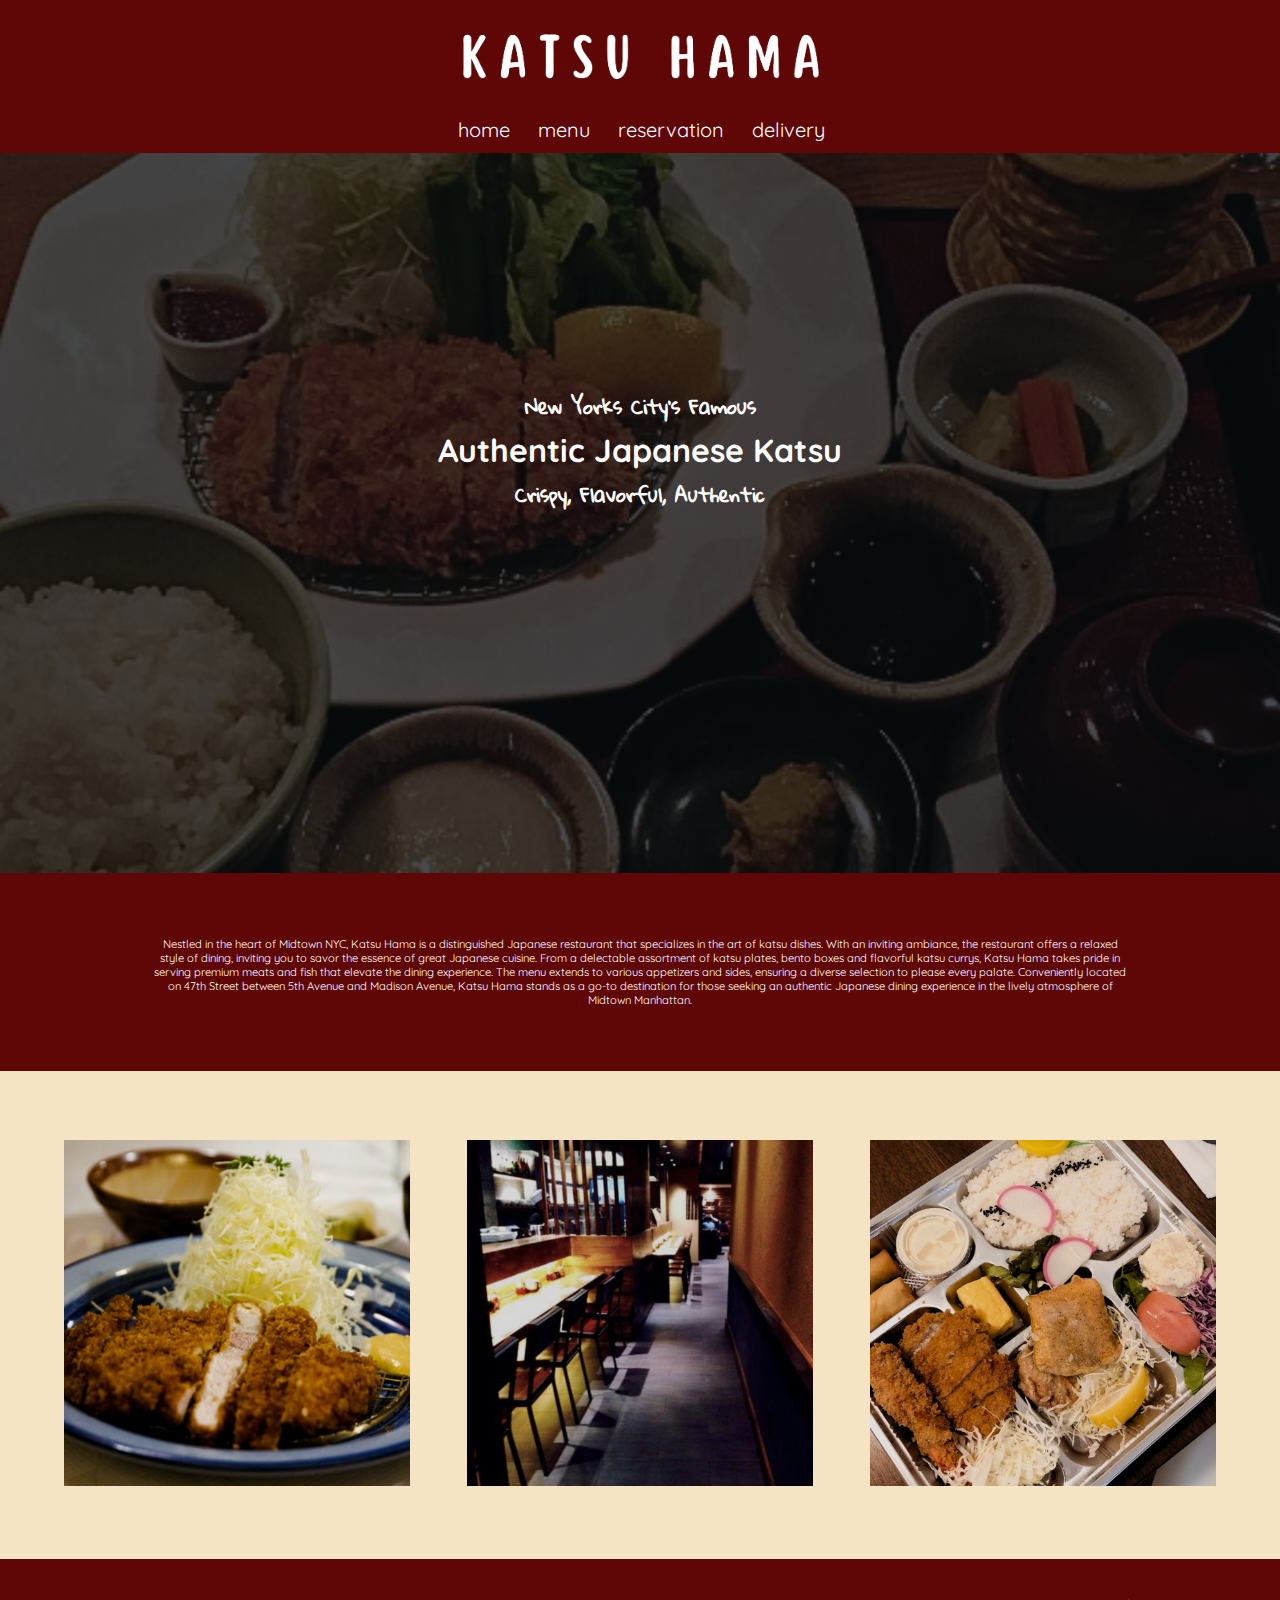
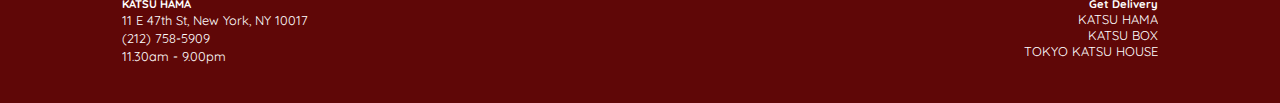
<file: index.html>
<!DOCTYPE html>
<html lang="en">
<head>
    <meta charset="UTF-8">
    <meta http-equiv="X-UA-Compatible" content="IE=edge">
    <meta name="viewport" content="width=device-width, initial-scale=1.0">
    <title>KATSU HAMA</title>
    <link rel="stylesheet" href="style.css">
    <link rel="stylesheet" href="https://stackpath.bootstrapcdn.com/font-awesome/4.7.0/css/font-awesome.min.css">
    <link rel="preconnect" href="https://fonts.googleapis.com">
    <link rel="preconnect" href="https://fonts.gstatic.com" crossorigin>
    <link href="https://fonts.googleapis.com/css2?family=Gloria+Hallelujah&family=Nanum+Gothic&family=Quicksand:wght@300..700&display=swap" rel="stylesheet">

</head>

<body>

    <header>
        <nav>
            <br>
            <a href="index.html"><img class="logo" src="img/logowhite.png" alt="blue velvet catering nyc new york"></a>
            <div class="nav-links" id="navLinks">
                <i class="fa fa-times" onclick="hideMenu()"></i>
                <ul>
                    <li><a href="index.html"><b>home</b></a></li>
                    <li><a href="menu.html"><b>menu</b></a></li>
                    <li><a href="reservation.html"><b>reservation</b></a></li>
                    <li><a href="delivery.html"><b>delivery</b></a></li>
                </ul>
            </div>
            <i class="fa fa-bars" onclick="showMenu()"></i>
        </nav>
    </header>

    <section class="bg1">
        <div class="text-box">
            <h4>New Yorks City's Famous</h4>
            <h1>Authentic Japanese Katsu</h1>
            <h4>Crispy, Flavorful, Authentic</h4>
        </div>
    </section>

    <section class="home-info red-bg">
        <p>Nestled in the heart of Midtown NYC, Katsu Hama is a distinguished Japanese restaurant that specializes in the art of katsu dishes. With an inviting ambiance, the restaurant offers a relaxed style of dining, inviting you to savor the essence of great Japanese cuisine. From a delectable assortment of katsu plates, bento boxes and flavorful katsu currys, Katsu Hama takes pride in serving premium meats and fish that elevate the dining experience. The menu extends to various appetizers and sides, ensuring a diverse selection to please every palate. Conveniently located on 47th Street between 5th Avenue and Madison Avenue, Katsu Hama stands as a go-to destination for those seeking an authentic Japanese dining experience in the lively atmosphere of Midtown Manhattan.</p>
    </section>

    <section class="home-imgs yellow-bg">
        <div class="row">
            <div class="col">
                <img src="img/food2.png">
            </div>
            <div class="col">
                <img src="img/vibe1.png">
            </div>
            <div class="col">
                <img src="img/food3.png">
            </div>
        </div>
    </section>

    <footer>
        <div  class="row">
            <div class="col left">
                <h3>KATSU HAMA</h3>
                <p>11 E 47th St, New York, NY 10017</p>
                <p>(212) 758-5909</p>
                <p>11.30am - 9.00pm</p>
            </div>
            <div class="col right">
                <h3>Get Delivery</h3>
                <a href="katsuhama-deliver.html">KATSU HAMA</a>
                <a href="katsubox-deliver.html">KATSU BOX</a>
                <a href="katsuhouse-deliver.html">TOKYO KATSU HOUSE</a>
            </div>
        </div>
    </footer>

    <script>
        var navLinks = document.getElementById("navLinks");

        function showMenu(){
            navLinks.style.right = "0";
        }
        function hideMenu(){
            navLinks.style.right = "-200px";
        }
    </script>

</body>

</html>
</file>
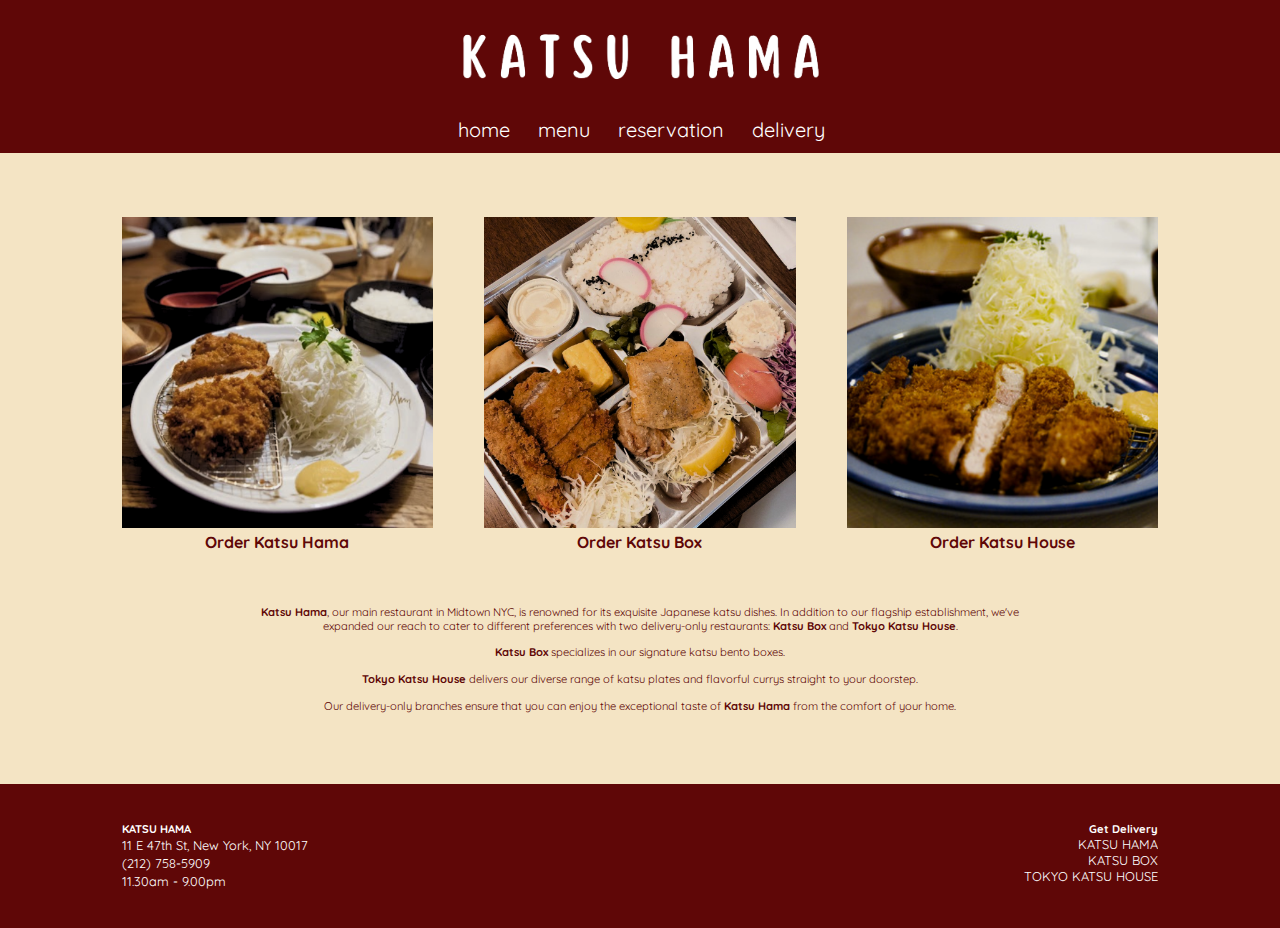
<file: delivery.html>
<!DOCTYPE html>
<html lang="en">
<head>
    <meta charset="UTF-8">
    <meta http-equiv="X-UA-Compatible" content="IE=edge">
    <meta name="viewport" content="width=device-width, initial-scale=1.0">
    <title>KATSU HAMA</title>
    <link rel="stylesheet" href="style.css">
    <link rel="stylesheet" href="https://stackpath.bootstrapcdn.com/font-awesome/4.7.0/css/font-awesome.min.css">
    <link rel="preconnect" href="https://fonts.googleapis.com">
    <link rel="preconnect" href="https://fonts.gstatic.com" crossorigin>
    <link href="https://fonts.googleapis.com/css2?family=Gloria+Hallelujah&family=Nanum+Gothic&family=Quicksand:wght@300..700&display=swap" rel="stylesheet">

</head>

<body>

    <header>
        <nav>
            <br>
            <a href="index.html"><img class="logo" src="img/logowhite.png" alt="blue velvet catering nyc new york"></a>
            <div class="nav-links" id="navLinks">
                <i class="fa fa-times" onclick="hideMenu()"></i>
                <ul>
                    <li><a href="index.html"><b>home</b></a></li>
                    <li><a href="menu.html"><b>menu</b></a></li>
                    <li><a href="reservation.html"><b>reservation</b></a></li>
                    <li><a href="delivery.html"><b>delivery</b></a></li>
                </ul>
            </div>
            <i class="fa fa-bars" onclick="showMenu()"></i>
        </nav>
    </header>

    <section class="deliver-links yellow-bg">
        <div class="row">
            <div class="col">
                <img src="img/food5.png">
                <a href="katsuhama-deliver.html" class="red-link">Order Katsu Hama</a>
            </div>
            <div class="col">
                <img src="img/food3.png">
                <a href="katsubox-deliver.html" class="red-link">Order Katsu Box</a>
            </div>
            <div class="col">
                <img src="img/food2.png">
                <a href="katsuhouse-deliver.html" class="red-link">Order Katsu House</a>
            </div>
        </div>
        <div class="deliver-info yellow-bg">
            <p><b>Katsu Hama</b>, our main restaurant in Midtown NYC, is renowned for its exquisite Japanese katsu dishes. In addition to our flagship establishment, we've expanded our reach to cater to different preferences with two delivery-only restaurants: <b>Katsu Box</b> and <b>Tokyo Katsu House</b>.</p>
            <p><b>Katsu Box</b> specializes in our signature katsu bento boxes. </p>
            <p><b>Tokyo Katsu House</b> delivers our diverse range of katsu plates and flavorful currys straight to your doorstep.</p>
            <p>Our delivery-only branches ensure that you can enjoy the exceptional taste of <b>Katsu Hama</b> from the comfort of your home.</p>
        </div>
    </section>

    <footer>
        <div  class="row">
            <div class="col left">
                <h3>KATSU HAMA</h3>
                <p>11 E 47th St, New York, NY 10017</p>
                <p>(212) 758-5909</p>
                <p>11.30am - 9.00pm</p>
            </div>
            <div class="col right">
                <h3>Get Delivery</h3>
                <a href="katsuhama-deliver.html">KATSU HAMA</a>
                <a href="katsubox-deliver.html">KATSU BOX</a>
                <a href="katsuhouse-deliver.html">TOKYO KATSU HOUSE</a>
            </div>
        </div>
    </footer>

    <script>
        var navLinks = document.getElementById("navLinks");

        function showMenu(){
            navLinks.style.right = "0";
        }
        function hideMenu(){
            navLinks.style.right = "-200px";
        }
    </script>

</body>

</html>
</file>
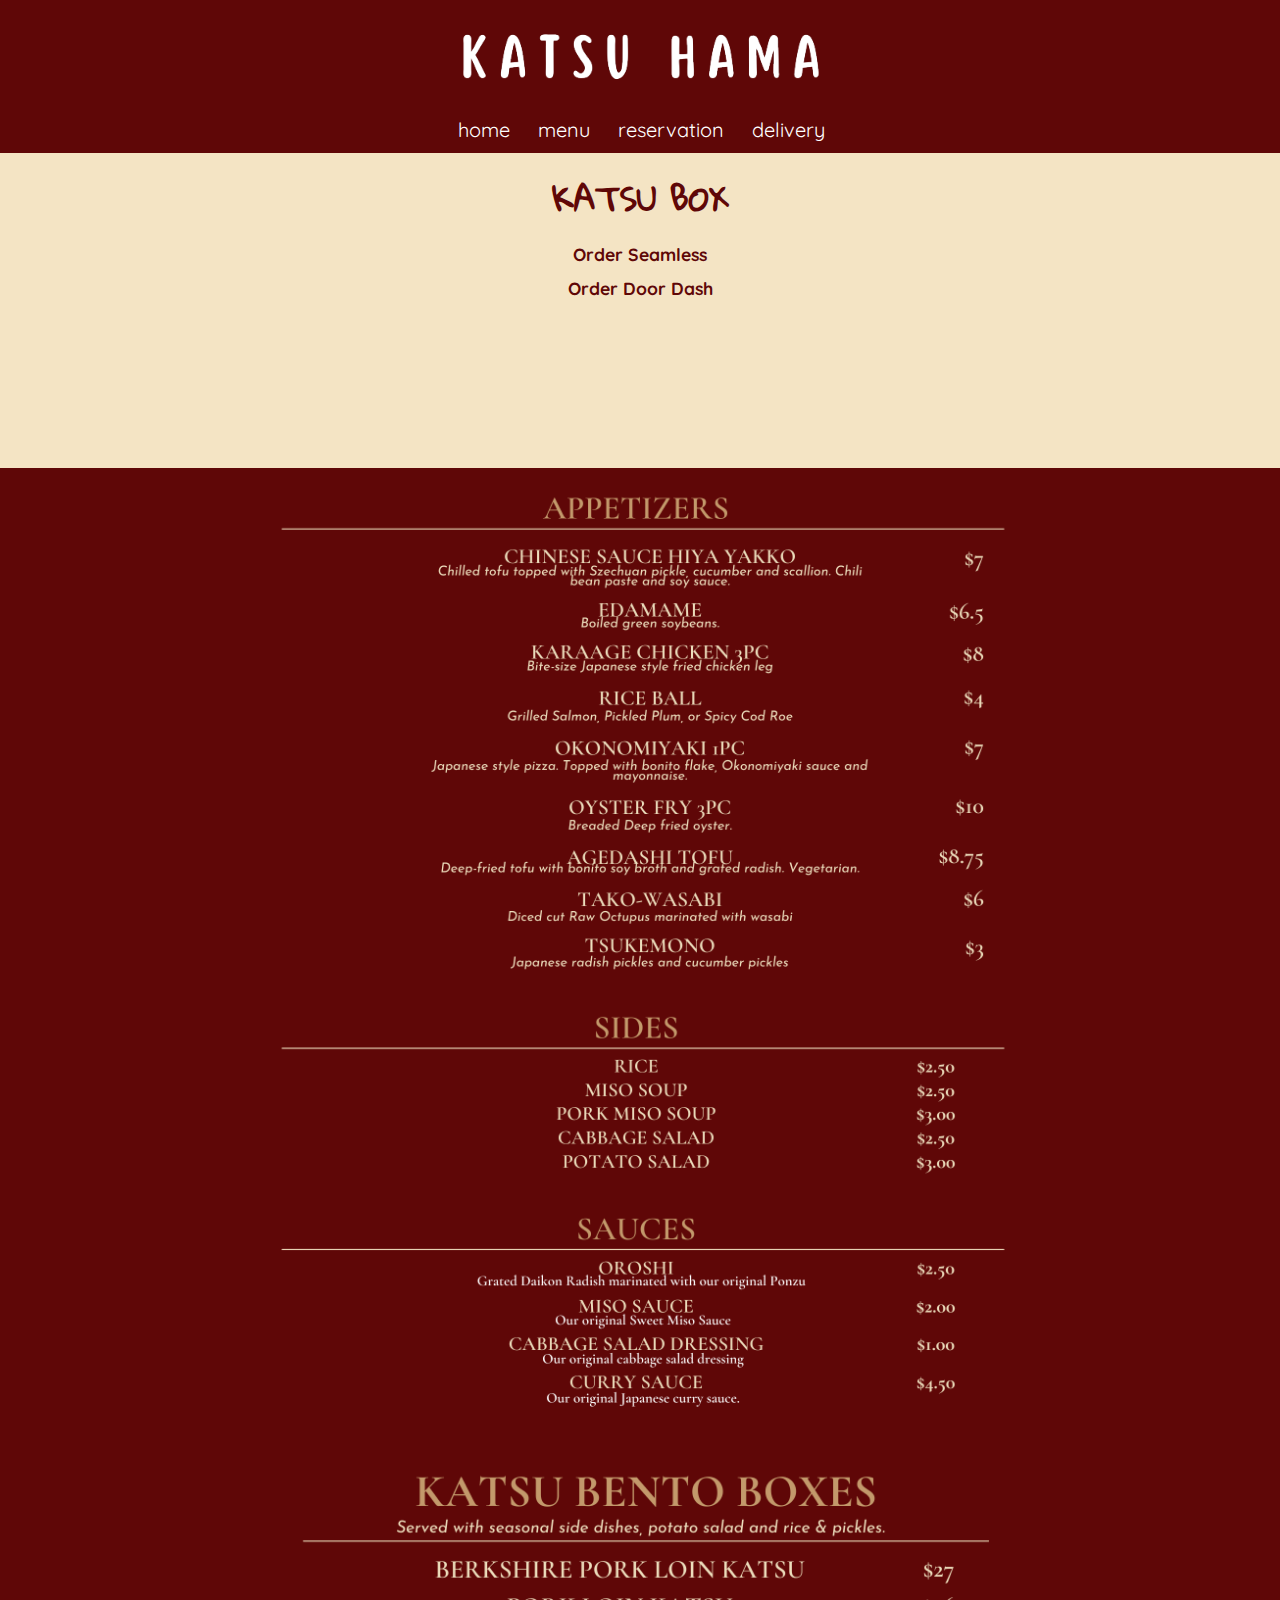
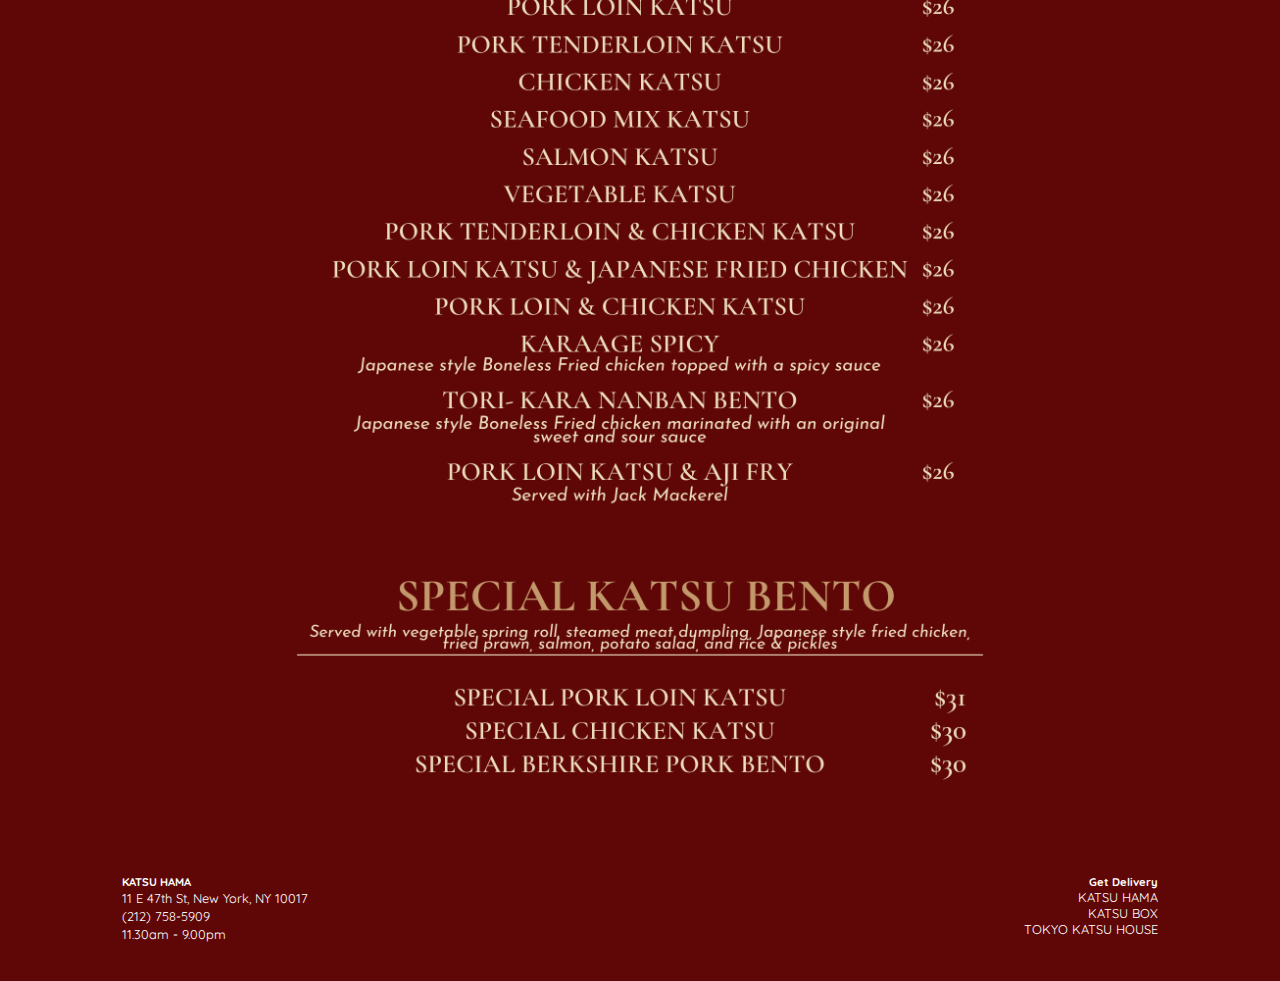
<file: katsubox-deliver.html>
<!DOCTYPE html>
<html lang="en">
<head>
    <meta charset="UTF-8">
    <meta http-equiv="X-UA-Compatible" content="IE=edge">
    <meta name="viewport" content="width=device-width, initial-scale=1.0">
    <title>KATSU HAMA</title>
    <link rel="stylesheet" href="style.css">
    <link rel="stylesheet" href="https://stackpath.bootstrapcdn.com/font-awesome/4.7.0/css/font-awesome.min.css">
    <link rel="preconnect" href="https://fonts.googleapis.com">
    <link rel="preconnect" href="https://fonts.gstatic.com" crossorigin>
    <link href="https://fonts.googleapis.com/css2?family=Gloria+Hallelujah&family=Nanum+Gothic&family=Quicksand:wght@300..700&display=swap" rel="stylesheet">

</head>

<body>

    <header>
        <nav>
            <br>
            <a href="index.html"><img class="logo" src="img/logowhite.png" alt="blue velvet catering nyc new york"></a>
            <div class="nav-links" id="navLinks">
                <i class="fa fa-times" onclick="hideMenu()"></i>
                <ul>
                    <li><a href="index.html"><b>home</b></a></li>
                    <li><a href="menu.html"><b>menu</b></a></li>
                    <li><a href="reservation.html"><b>reservation</b></a></li>
                    <li><a href="delivery.html"><b>delivery</b></a></li>
                </ul>
            </div>
            <i class="fa fa-bars" onclick="showMenu()"></i>
        </nav>
    </header>

    <section class="order-only order yellow-bg">
        <h1 class="title">KATSU BOX</h1>
        <h2><a href="" target=”_blank” class="red-link">Order Seamless</a></h2>
        <h2><a href="" target=”_blank” class="red-link">Order Door Dash</a></h2>
    </section>

    <section class="menu red-bg">
        <img src="img/katsubox-menu1.png">
        <img src="img/katsubox-menu2.png">
    </section>

    <footer>
        <div  class="row">
            <div class="col left">
                <h3>KATSU HAMA</h3>
                <p>11 E 47th St, New York, NY 10017</p>
                <p>(212) 758-5909</p>
                <p>11.30am - 9.00pm</p>
            </div>
            <div class="col right">
                <h3>Get Delivery</h3>
                <a href="katsuhama-deliver.html">KATSU HAMA</a>
                <a href="katsubox-deliver.html">KATSU BOX</a>
                <a href="katsuhouse-deliver.html">TOKYO KATSU HOUSE</a>
            </div>
        </div>
    </footer>


    <script>
        var navLinks = document.getElementById("navLinks");

        function showMenu(){
            navLinks.style.right = "0";
        }
        function hideMenu(){
            navLinks.style.right = "-200px";
        }
    </script>

</body>

</html>
</file>
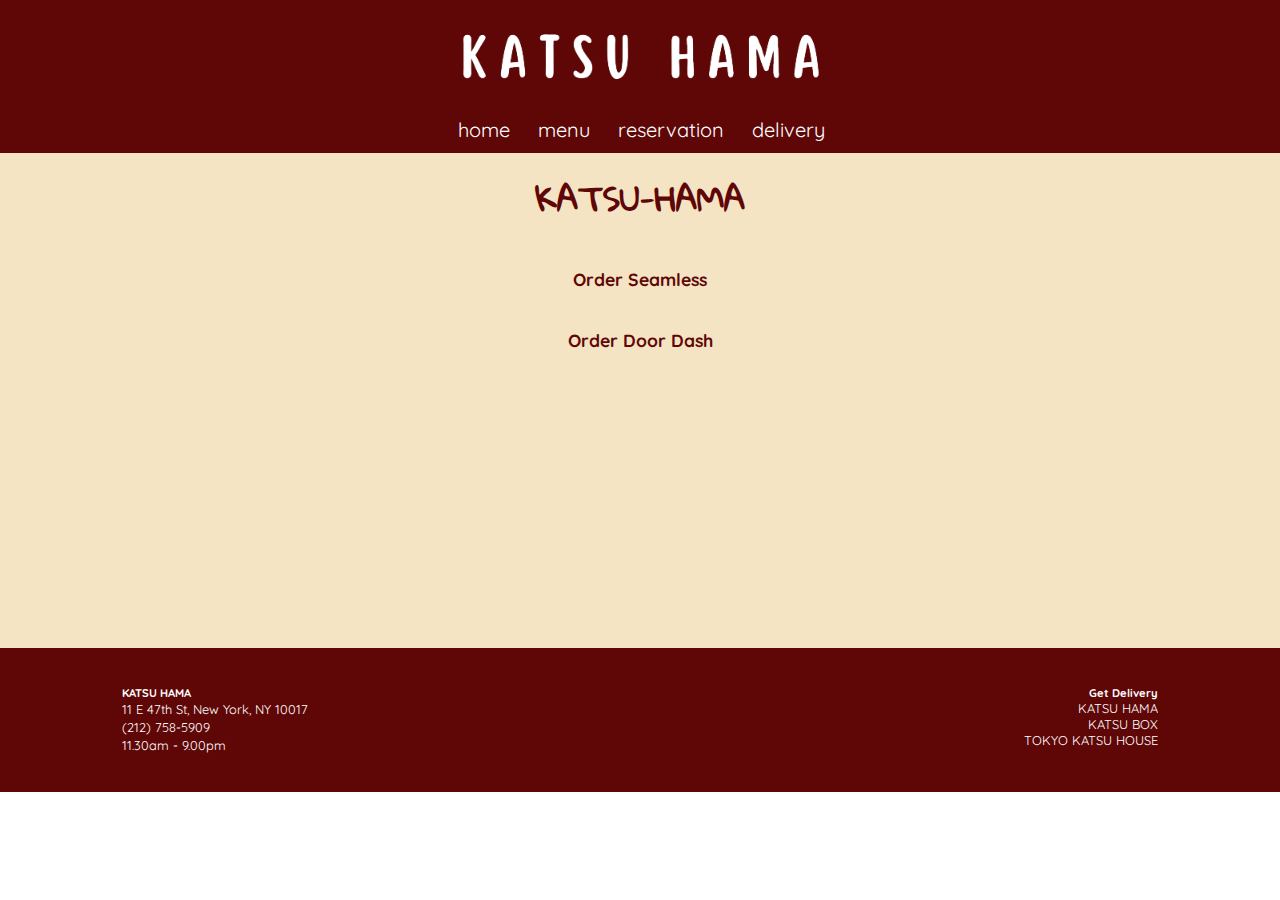
<file: katsuhama-deliver.html>
<!DOCTYPE html>
<html lang="en">
<head>
    <meta charset="UTF-8">
    <meta http-equiv="X-UA-Compatible" content="IE=edge">
    <meta name="viewport" content="width=device-width, initial-scale=1.0">
    <title>KATSU HAMA</title>
    <link rel="stylesheet" href="style.css">
    <link rel="stylesheet" href="https://stackpath.bootstrapcdn.com/font-awesome/4.7.0/css/font-awesome.min.css">
    <link rel="preconnect" href="https://fonts.googleapis.com">
    <link rel="preconnect" href="https://fonts.gstatic.com" crossorigin>
    <link href="https://fonts.googleapis.com/css2?family=Gloria+Hallelujah&family=Nanum+Gothic&family=Quicksand:wght@300..700&display=swap" rel="stylesheet">

</head>

<body>

    <header>
        <nav>
            <br>
            <a href="index.html"><img class="logo" src="img/logowhite.png" alt="blue velvet catering nyc new york"></a>
            <div class="nav-links" id="navLinks">
                <i class="fa fa-times" onclick="hideMenu()"></i>
                <ul>
                    <li><a href="index.html"><b>home</b></a></li>
                    <li><a href="menu.html"><b>menu</b></a></li>
                    <li><a href="reservation.html"><b>reservation</b></a></li>
                    <li><a href="delivery.html"><b>delivery</b></a></li>
                </ul>
            </div>
            <i class="fa fa-bars" onclick="showMenu()"></i>
        </nav>
    </header>

    <section class="order yellow-bg">
        <h1 class="title">KATSU-HAMA</h1>
        <h2><a href="https://www.seamless.com/menu/katsu-hama-e-47th-st-11-e-47th-st-new-york/2647653" target=”_blank” class="red-link">Order Seamless</a></h2>
        <h2><a href="https://www.doordash.com/store/katsu-hama-new-york-221930/?ignore_splash_experience=true&&utm_source=Google&utm_medium=SEMu&utm_campaign=CX_US_SE_SU_GO_ACQ_17XXXX_12353805292_RSTRNT_+NB_ACQ_RESTR_DSARestaurant_EVG_CPAx_XXX_Y0425_EN_EN_X_DOOR_GO_SE_DSA_MANHATTANX&utm_term=&utm_content=117271819345&kclickid=_k_Cj0KCQiAnrOtBhDIARIsAFsSe53hjlJlxJqAO9qaaAh44hosqUh_I9cThV8ie1I5EUEsUIqfPZvL04YaAry_EALw_wcB_k_&utm_adgroup_id=117271819345&utm_creative_id=667165169190&utm_keyword_id=dsa-1185291052076&gad_source=1&gclid=Cj0KCQiAnrOtBhDIARIsAFsSe53hjlJlxJqAO9qaaAh44hosqUh_I9cThV8ie1I5EUEsUIqfPZvL04YaAry_EALw_wcB&gclsrc=aw.ds" target=”_blank” class="red-link">Order Door Dash</a></h2>
    </section>

    <footer>
        <div  class="row">
            <div class="col left">
                <h3>KATSU HAMA</h3>
                <p>11 E 47th St, New York, NY 10017</p>
                <p>(212) 758-5909</p>
                <p>11.30am - 9.00pm</p>
            </div>
            <div class="col right">
                <h3>Get Delivery</h3>
                <a href="katsuhama-deliver.html">KATSU HAMA</a>
                <a href="katsubox-deliver.html">KATSU BOX</a>
                <a href="katsuhouse-deliver.html">TOKYO KATSU HOUSE</a>
            </div>
        </div>
    </footer>


    <script>
        var navLinks = document.getElementById("navLinks");

        function showMenu(){
            navLinks.style.right = "0";
        }
        function hideMenu(){
            navLinks.style.right = "-200px";
        }
    </script>

</body>

</html>
</file>
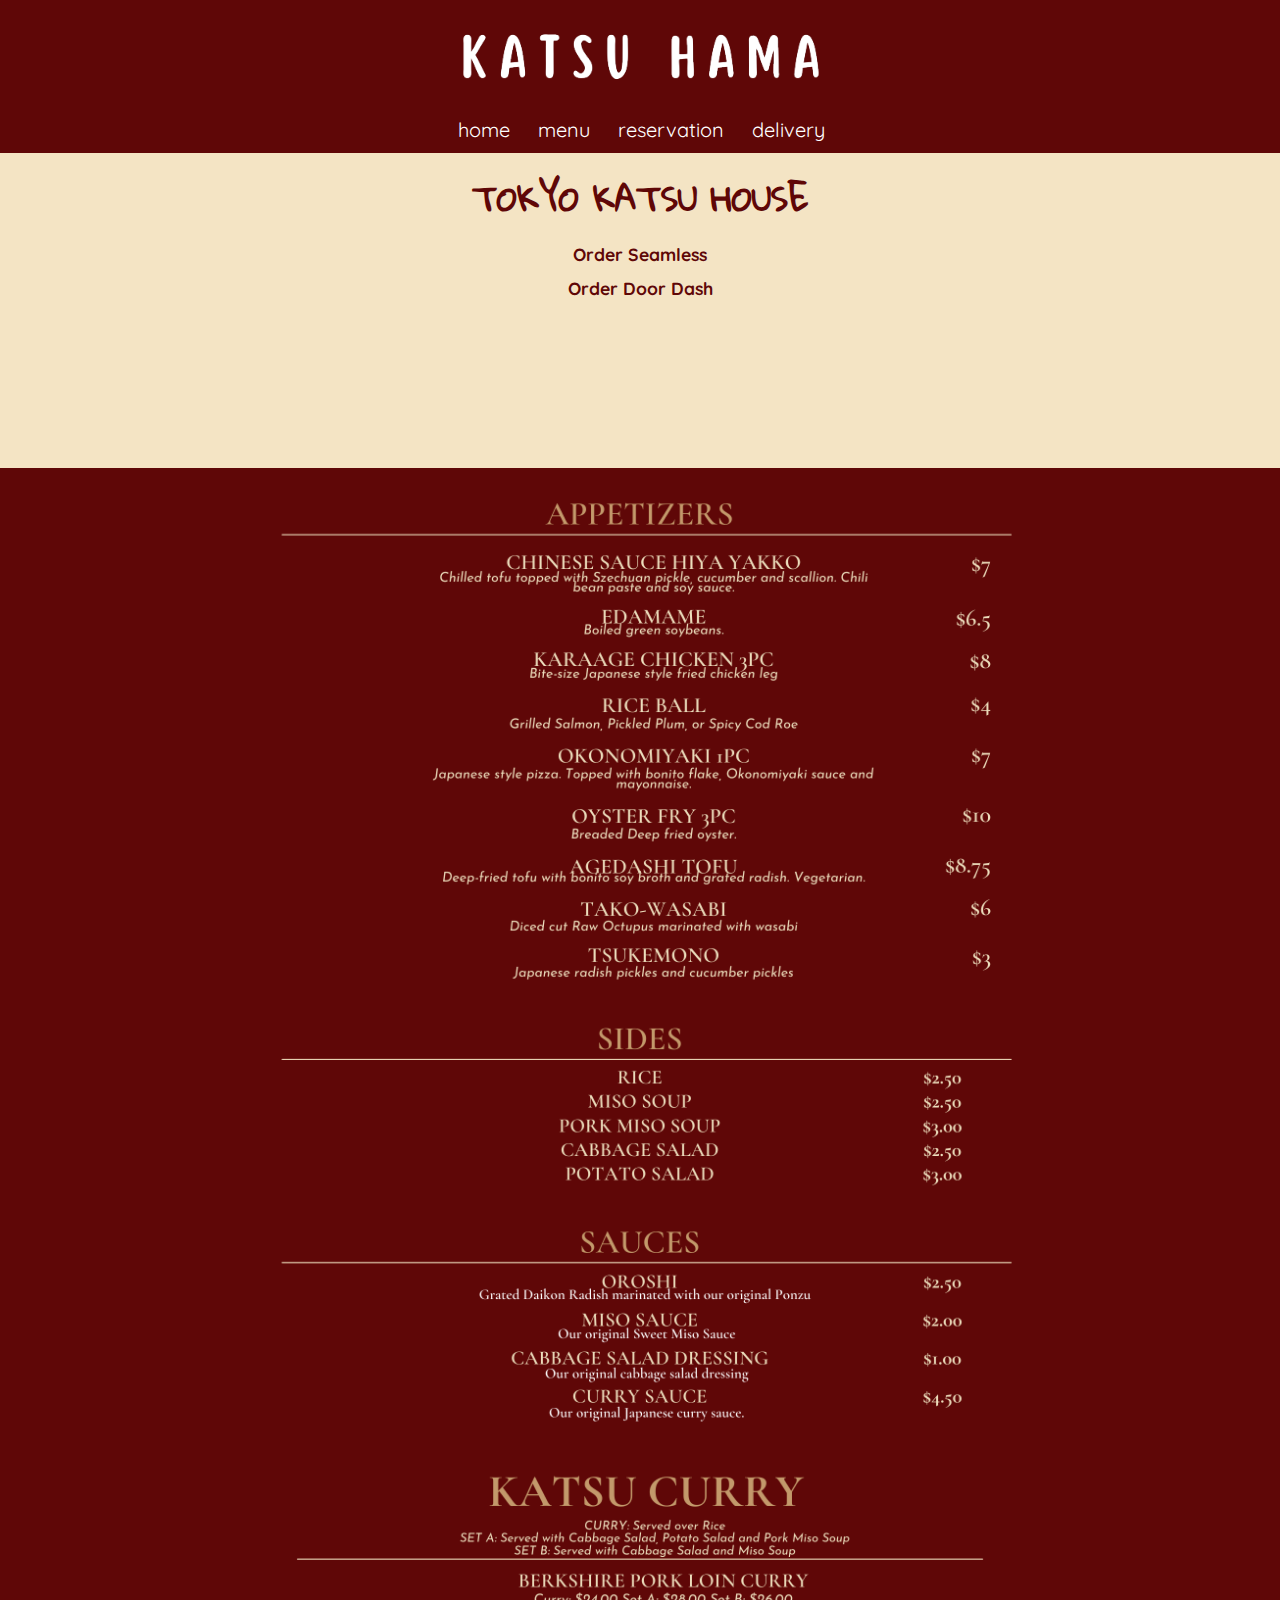
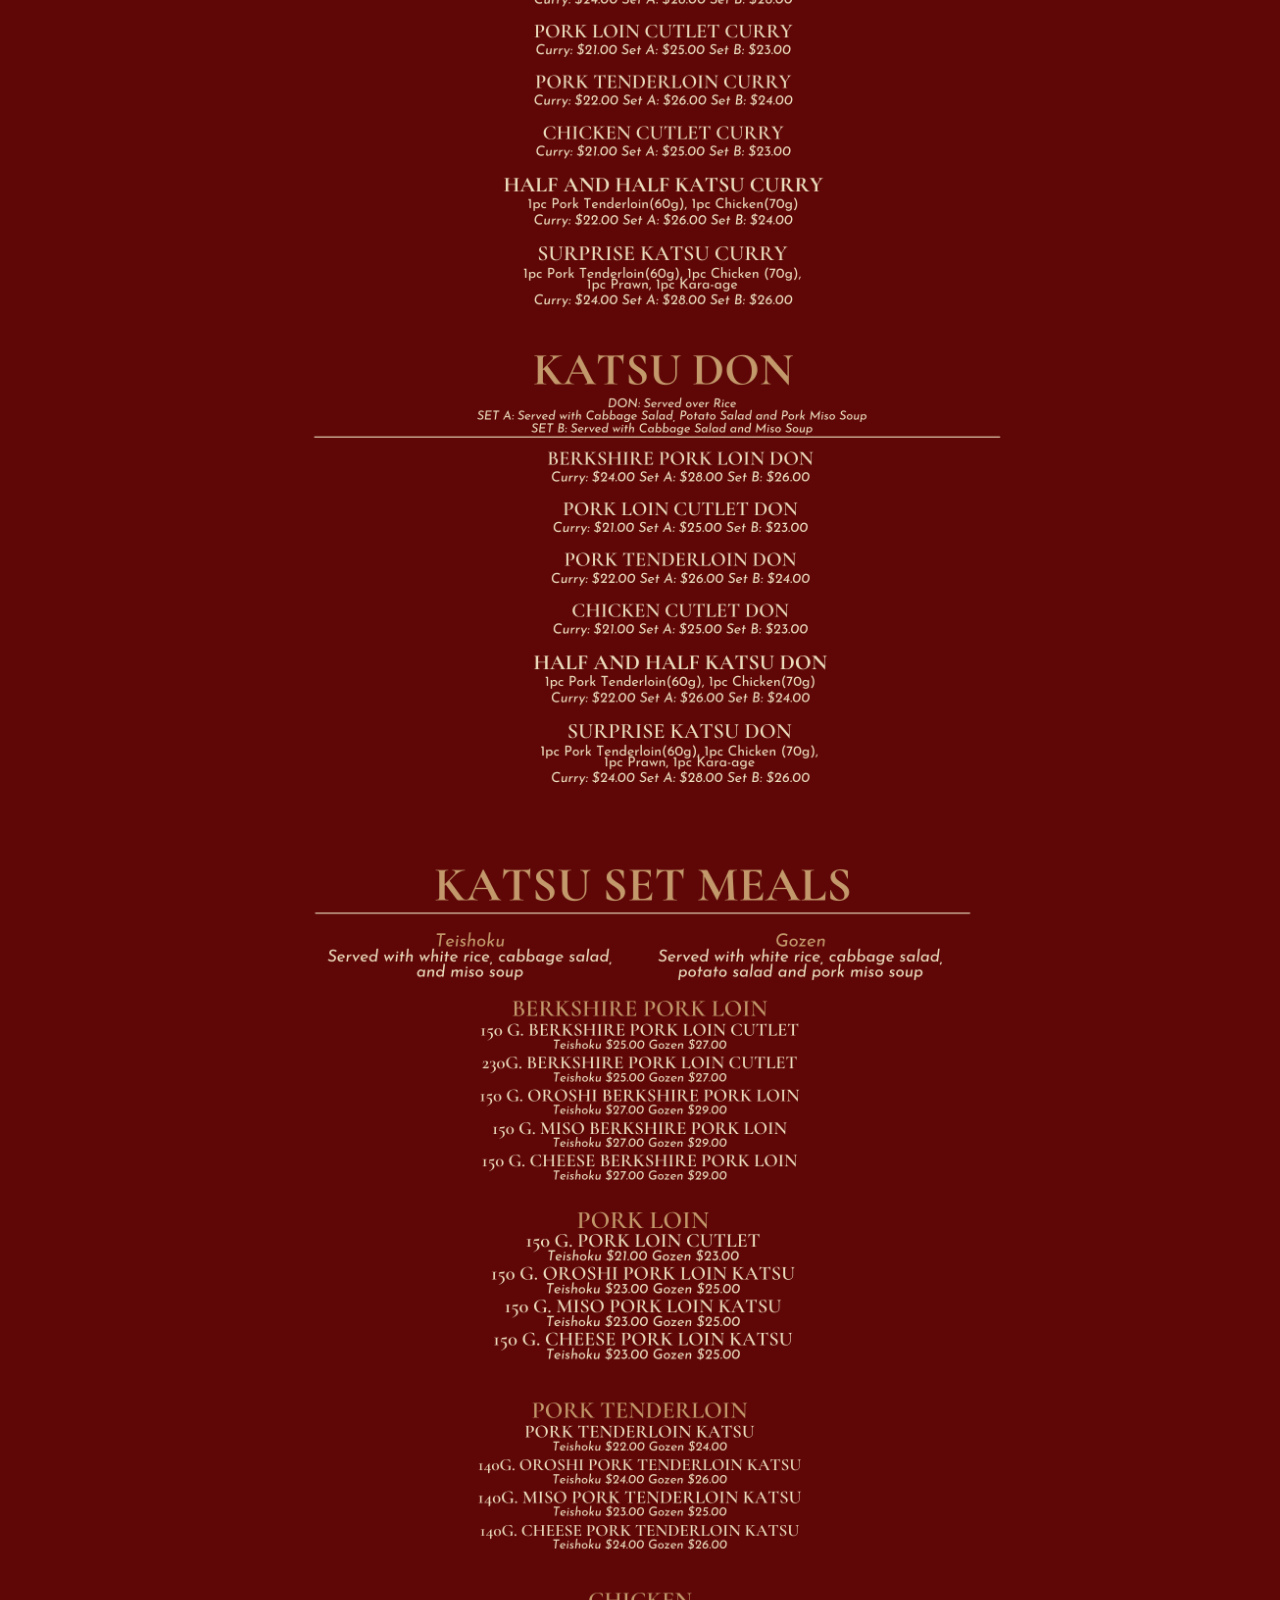
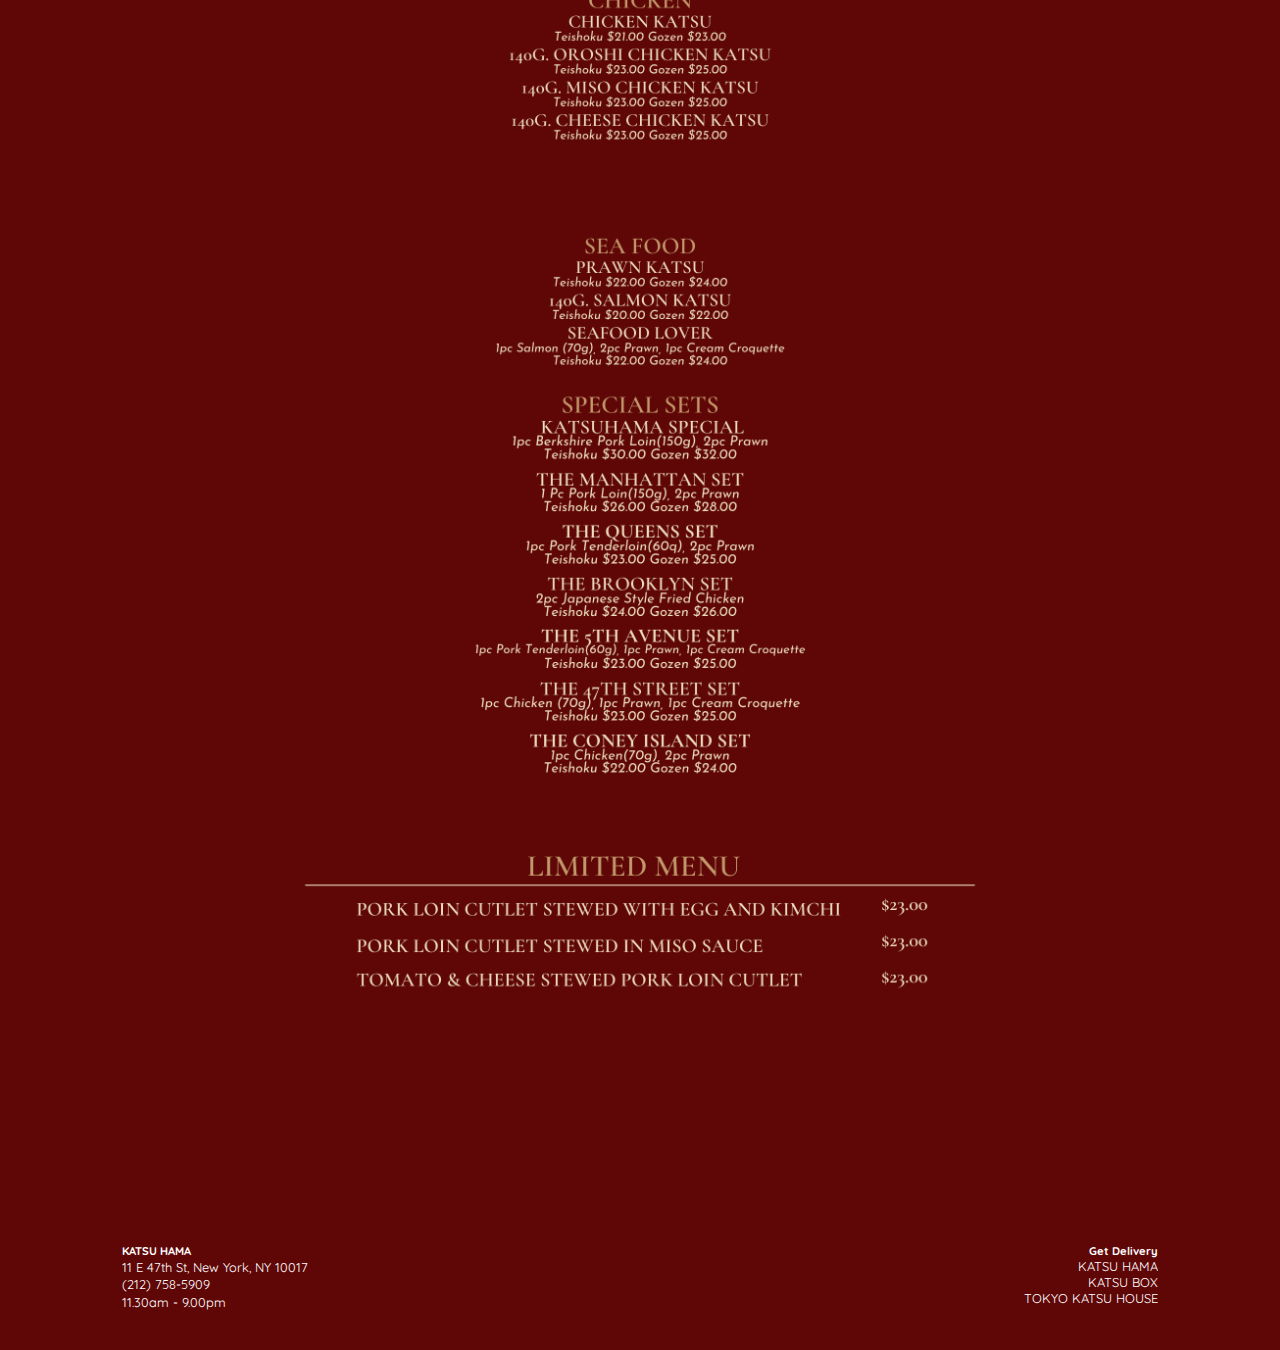
<file: katsuhouse-deliver.html>
<!DOCTYPE html>
<html lang="en">
<head>
    <meta charset="UTF-8">
    <meta http-equiv="X-UA-Compatible" content="IE=edge">
    <meta name="viewport" content="width=device-width, initial-scale=1.0">
    <title>KATSU HAMA</title>
    <link rel="stylesheet" href="style.css">
    <link rel="stylesheet" href="https://stackpath.bootstrapcdn.com/font-awesome/4.7.0/css/font-awesome.min.css">
    <link rel="preconnect" href="https://fonts.googleapis.com">
    <link rel="preconnect" href="https://fonts.gstatic.com" crossorigin>
    <link href="https://fonts.googleapis.com/css2?family=Gloria+Hallelujah&family=Nanum+Gothic&family=Quicksand:wght@300..700&display=swap" rel="stylesheet">

</head>

<body>

    <header>
        <nav>
            <br>
            <a href="index.html"><img class="logo" src="img/logowhite.png" alt="blue velvet catering nyc new york"></a>
            <div class="nav-links" id="navLinks">
                <i class="fa fa-times" onclick="hideMenu()"></i>
                <ul>
                    <li><a href="index.html"><b>home</b></a></li>
                    <li><a href="menu.html"><b>menu</b></a></li>
                    <li><a href="reservation.html"><b>reservation</b></a></li>
                    <li><a href="delivery.html"><b>delivery</b></a></li>
                </ul>
            </div>
            <i class="fa fa-bars" onclick="showMenu()"></i>
        </nav>
    </header>

    <section class="order-only order yellow-bg">
        <h1 class="title">TOKYO KATSU HOUSE</h1>
        <h2><a href="" target=”_blank” class="red-link">Order Seamless</a></h2>
        <h2><a href="" target=”_blank” class="red-link">Order Door Dash</a></h2>
    </section>

    <section class="menu red-bg">
        <img src="img/katsuhouse-menu1.png">
        <img src="img/katsuhouse-menu2.png">
        <img src="img/katsuhouse-menu3.png">
        <img src="img/katsuhouse-menu4.png">
    </section>

    <footer>
        <div  class="row">
            <div class="col left">
                <h3>KATSU HAMA</h3>
                <p>11 E 47th St, New York, NY 10017</p>
                <p>(212) 758-5909</p>
                <p>11.30am - 9.00pm</p>
            </div>
            <div class="col right">
                <h3>Get Delivery</h3>
                <a href="katsuhama-deliver.html">KATSU HAMA</a>
                <a href="katsubox-deliver.html">KATSU BOX</a>
                <a href="katsuhouse-deliver.html">TOKYO KATSU HOUSE</a>
            </div>
        </div>
    </footer>


    <script>
        var navLinks = document.getElementById("navLinks");

        function showMenu(){
            navLinks.style.right = "0";
        }
        function hideMenu(){
            navLinks.style.right = "-200px";
        }
    </script>

</body>

</html>
</file>
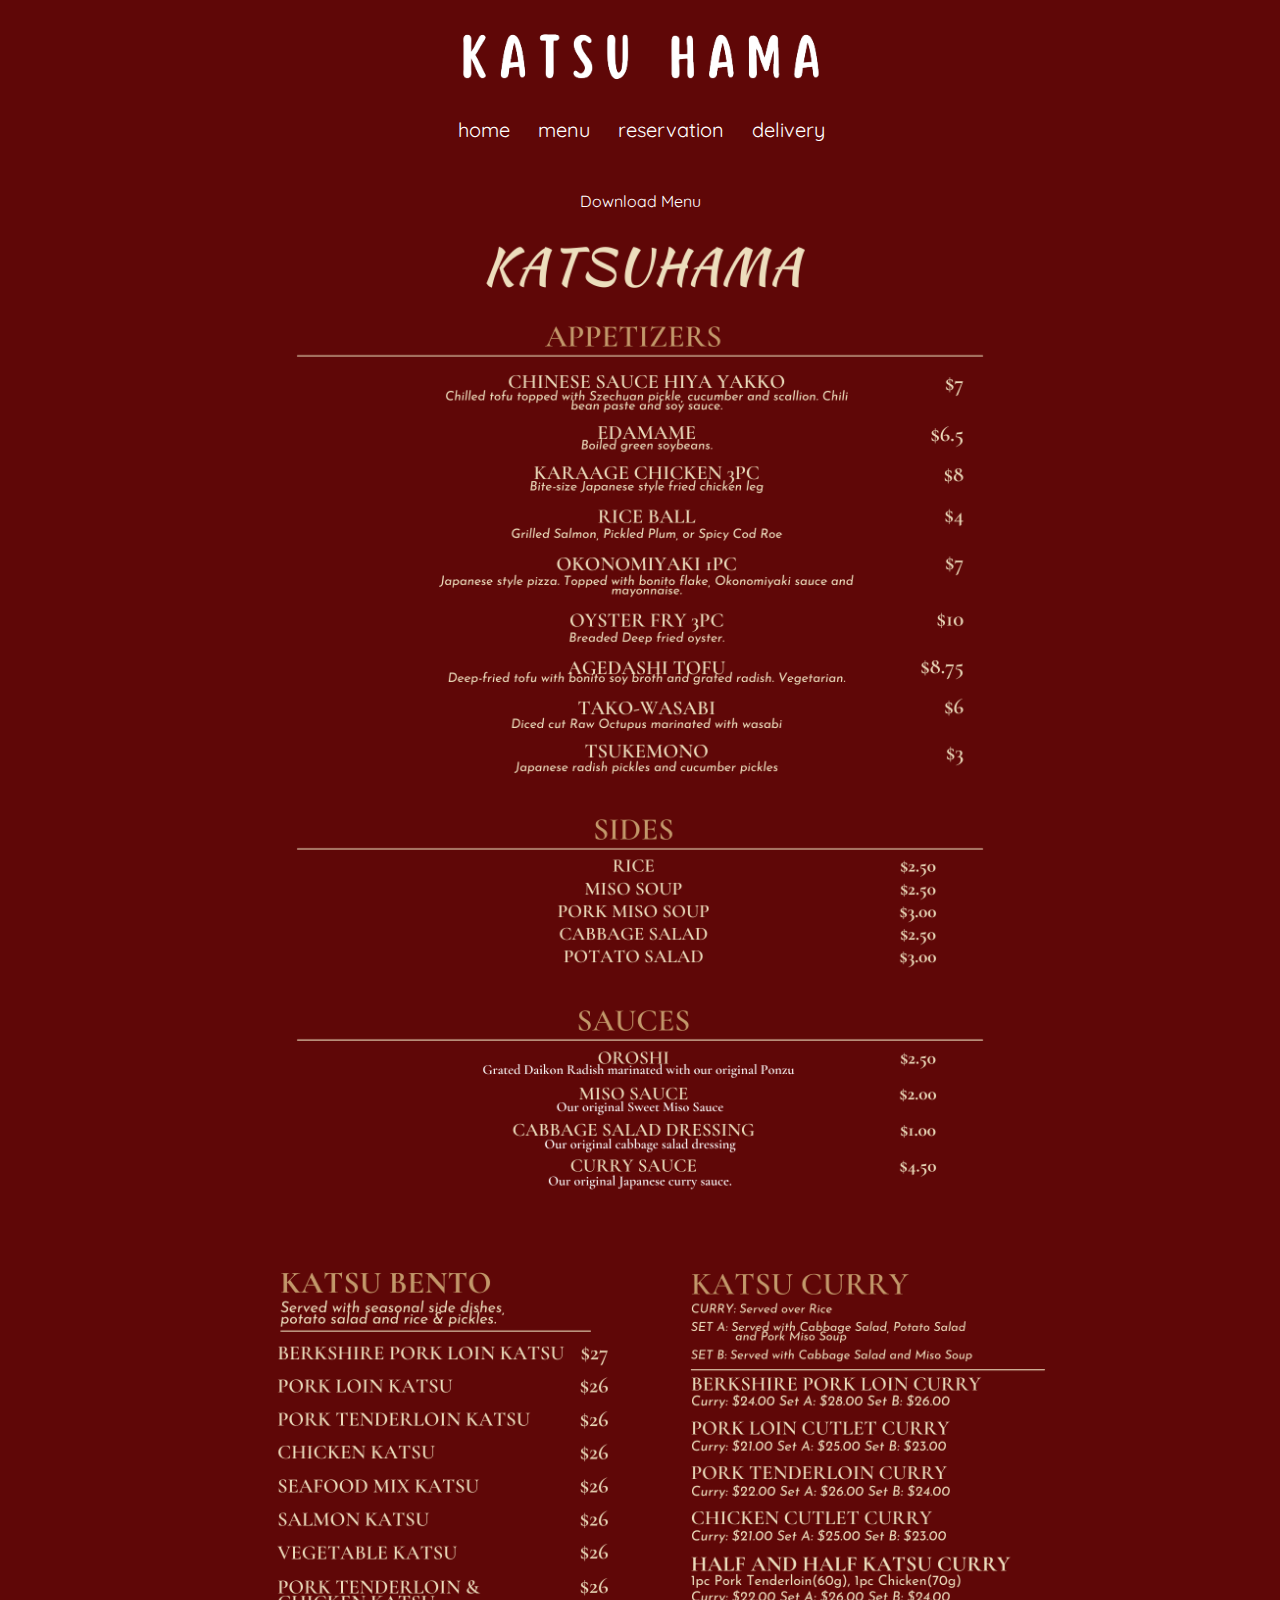
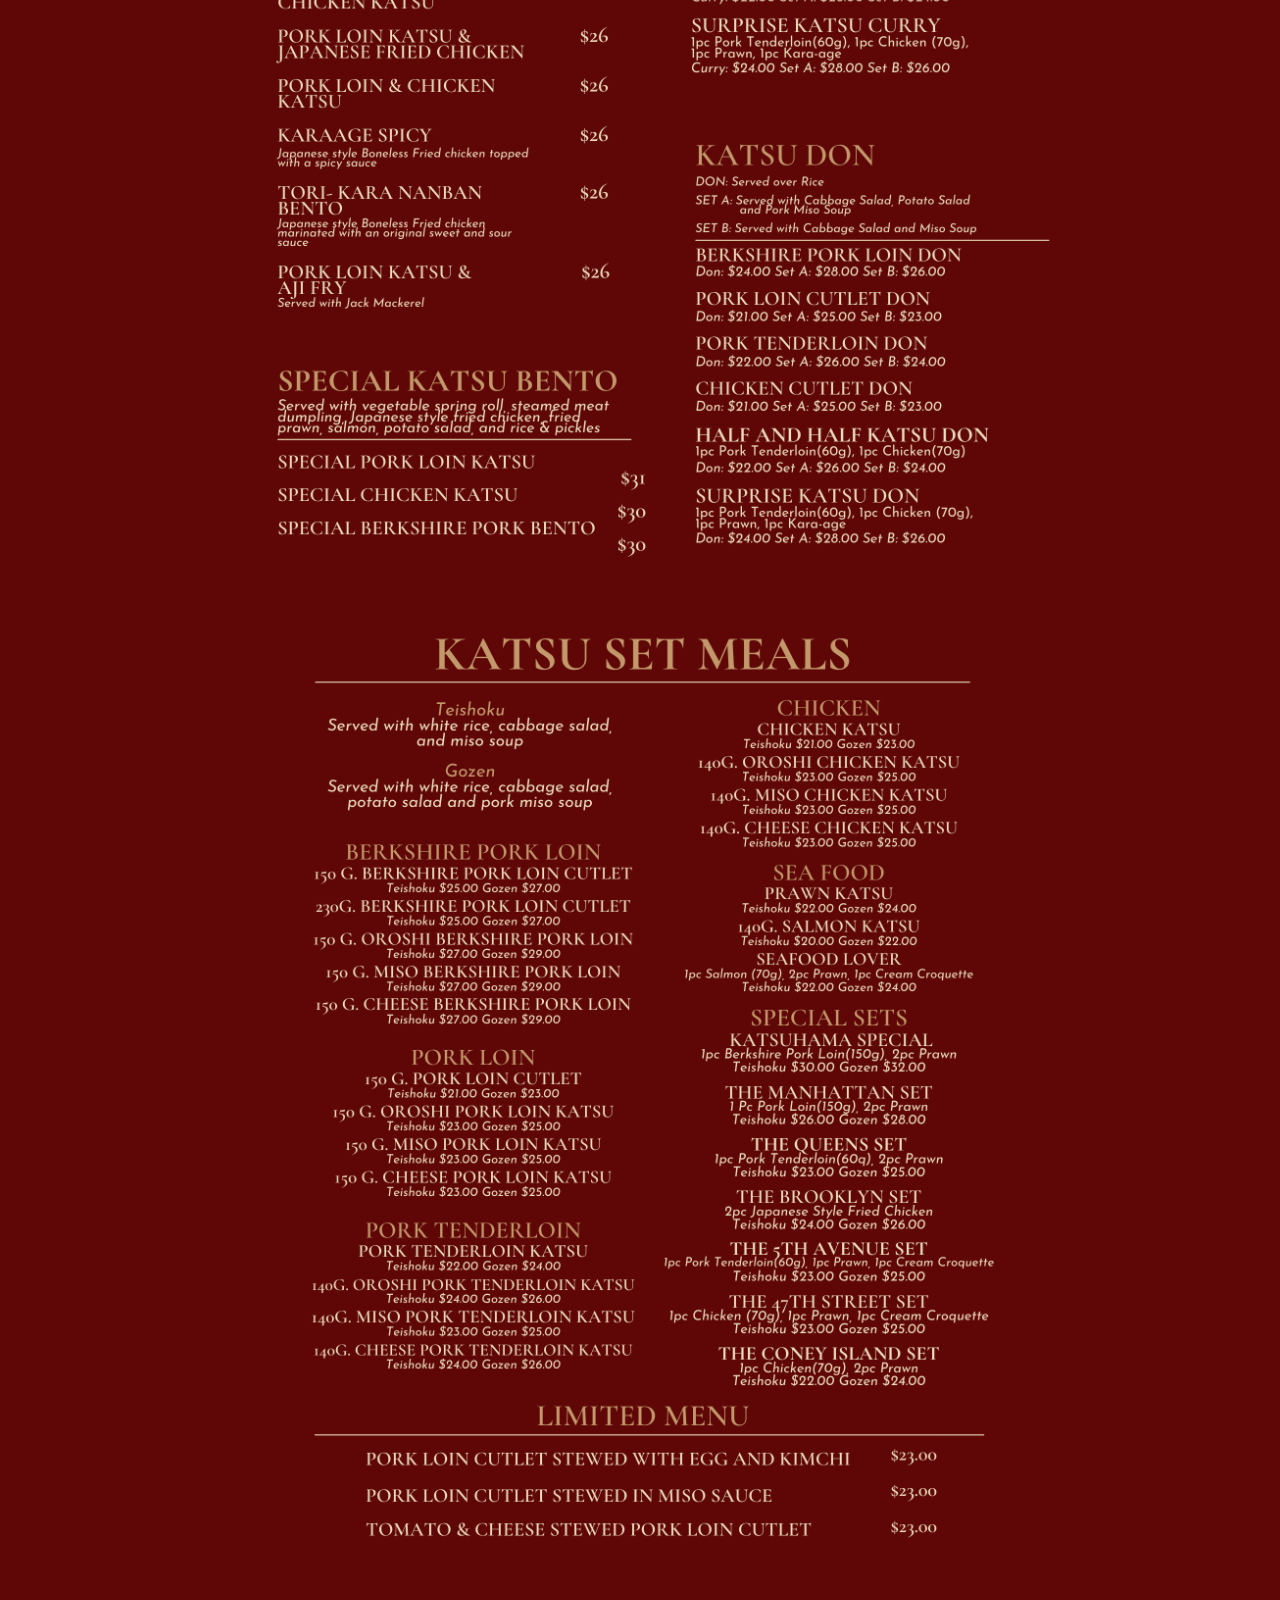
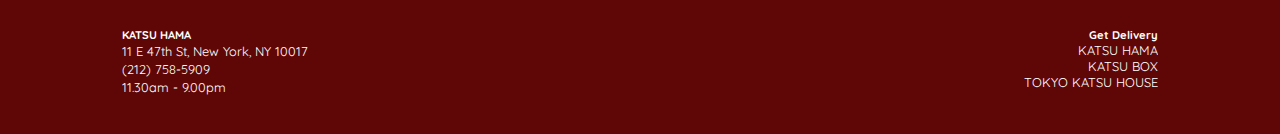
<file: menu.html>
<!DOCTYPE html>
<html lang="en">
<head>
    <meta charset="UTF-8">
    <meta http-equiv="X-UA-Compatible" content="IE=edge">
    <meta name="viewport" content="width=device-width, initial-scale=1.0">
    <title>KATSU HAMA</title>
    <link rel="stylesheet" href="style.css">
    <link rel="stylesheet" href="https://stackpath.bootstrapcdn.com/font-awesome/4.7.0/css/font-awesome.min.css">
    <link rel="preconnect" href="https://fonts.googleapis.com">
    <link rel="preconnect" href="https://fonts.gstatic.com" crossorigin>
    <link href="https://fonts.googleapis.com/css2?family=Gloria+Hallelujah&family=Nanum+Gothic&family=Quicksand:wght@300..700&display=swap" rel="stylesheet">

</head>

<body>

    <header>
        <nav>
            <br>
            <a href="index.html"><img class="logo" src="img/logowhite.png" alt="Katsu Hama"></a>
            <div class="nav-links" id="navLinks">
                <i class="fa fa-times" onclick="hideMenu()"></i>
                <ul>
                    <li><a href="index.html"><b>home</b></a></li>
                    <li><a href="menu.html"><b>menu</b></a></li>
                    <li><a href="reservation.html"><b>reservation</b></a></li>
                    <li><a href="delivery.html"><b>delivery</b></a></li>
                </ul>
            </div>
            <i class="fa fa-bars" onclick="showMenu()"></i>
        </nav>
    </header>

    <section class="menu red-bg">
        <div class="text">
            <a href="">Download Menu</a>
        </div>
        <img src="img/menushort1.png">
        <img src="img/menushort2.png">
        <img src="img/menushort3.png">
    </section>

    <footer>
        <div  class="row">
            <div class="col left">
                <h3>KATSU HAMA</h3>
                <p>11 E 47th St, New York, NY 10017</p>
                <p>(212) 758-5909</p>
                <p>11.30am - 9.00pm</p>
            </div>
            <div class="col right">
                <h3>Get Delivery</h3>
                <a href="katsuhama-deliver.html">KATSU HAMA</a>
                <a href="katsubox-deliver.html">KATSU BOX</a>
                <a href="katsuhouse-deliver.html">TOKYO KATSU HOUSE</a>
            </div>
        </div>
    </footer>

    <script>
        var navLinks = document.getElementById("navLinks");

        function showMenu(){
            navLinks.style.right = "0";
        }
        function hideMenu(){
            navLinks.style.right = "-200px";
        }
    </script>

</body>

</html>
</file>
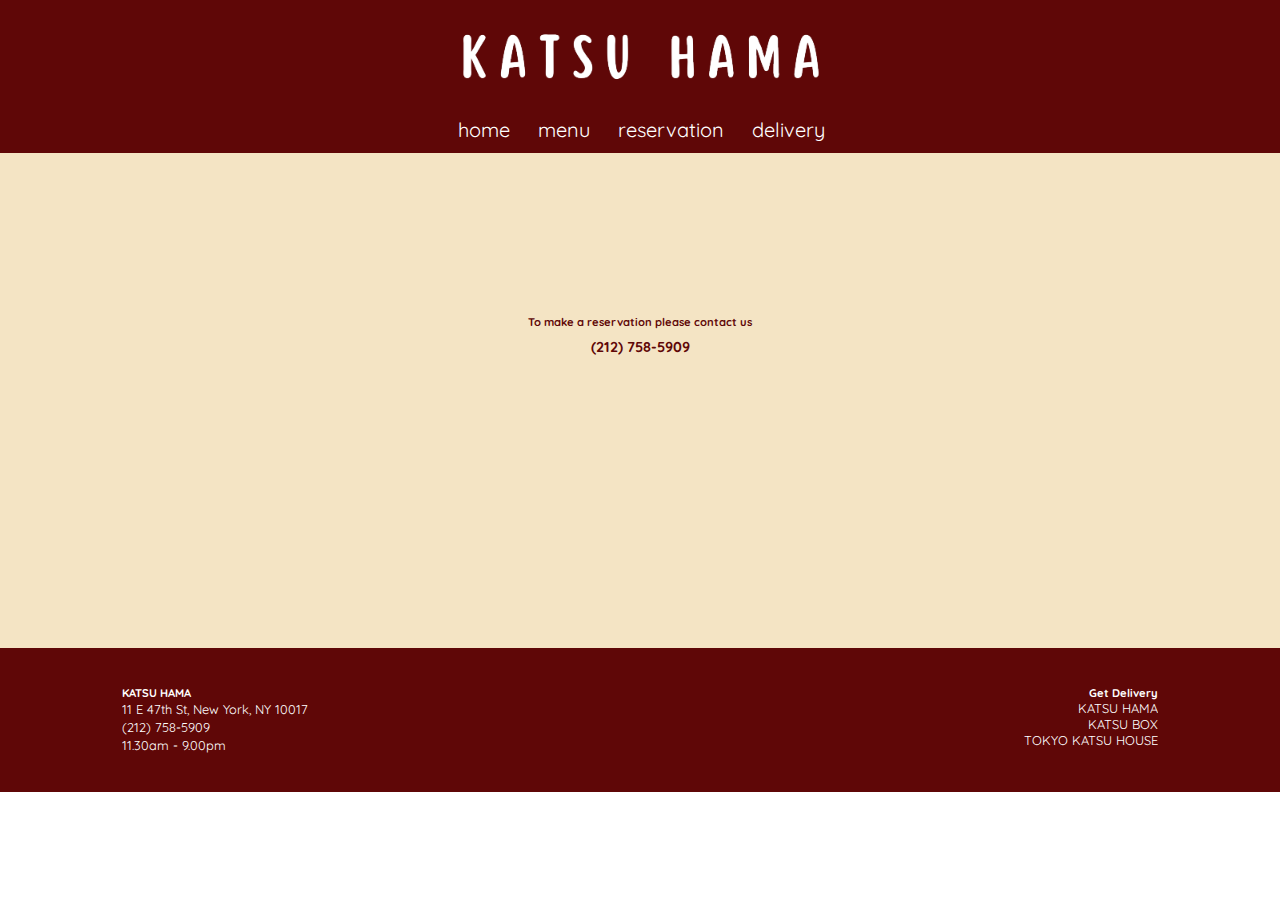
<file: reservation.html>
<!DOCTYPE html>
<html lang="en">
<head>
    <meta charset="UTF-8">
    <meta http-equiv="X-UA-Compatible" content="IE=edge">
    <meta name="viewport" content="width=device-width, initial-scale=1.0">
    <title>KATSU HAMA</title>
    <link rel="stylesheet" href="style.css">
    <link rel="stylesheet" href="https://stackpath.bootstrapcdn.com/font-awesome/4.7.0/css/font-awesome.min.css">
    <link rel="preconnect" href="https://fonts.googleapis.com">
    <link rel="preconnect" href="https://fonts.gstatic.com" crossorigin>
    <link href="https://fonts.googleapis.com/css2?family=Gloria+Hallelujah&family=Nanum+Gothic&family=Quicksand:wght@300..700&display=swap" rel="stylesheet">

</head>

<body>

    <header>
        <nav>
            <br>
            <a href="index.html"><img class="logo" src="img/logowhite.png" alt="blue velvet catering nyc new york"></a>
            <div class="nav-links" id="navLinks">
                <i class="fa fa-times" onclick="hideMenu()"></i>
                <ul>
                    <li><a href="index.html"><b>home</b></a></li>
                    <li><a href="menu.html"><b>menu</b></a></li>
                    <li><a href="reservation.html"><b>reservation</b></a></li>
                    <li><a href="delivery.html"><b>delivery</b></a></li>
                </ul>
            </div>
            <i class="fa fa-bars" onclick="showMenu()"></i>
        </nav>
    </header>

    <section class="reservation yellow-bg">
        <h3>To make a reservation please contact us</h3>
        <h2>(212) 758-5909</h2>
    </section>

    <footer>
        <div  class="row">
            <div class="col left">
                <h3>KATSU HAMA</h3>
                <p>11 E 47th St, New York, NY 10017</p>
                <p>(212) 758-5909</p>
                <p>11.30am - 9.00pm</p>
            </div>
            <div class="col right">
                <h3>Get Delivery</h3>
                <a href="katsuhama-deliver.html">KATSU HAMA</a>
                <a href="katsubox-deliver.html">KATSU BOX</a>
                <a href="katsuhouse-deliver.html">TOKYO KATSU HOUSE</a>
            </div>
        </div>
    </footer>

    <script>
        var navLinks = document.getElementById("navLinks");

        function showMenu(){
            navLinks.style.right = "0";
        }
        function hideMenu(){
            navLinks.style.right = "-200px";
        }
    </script>

</body>

</html>
</file>
<file: style.css>
*{
    margin: 0;
    padding: 0;
    list-style: none;
    text-decoration: none;
    border-spacing: 0;

}

header{
    width: 100%;
    background-position: center;
    background-size: cover;
    position: relative;
    background-color: #5f0707;
    margin: 0;
    padding:1px
}

.logo{
    width: 400px;
    display: block;
    margin: 0 auto 10px; 
}

.nav{
    display: flex;
    padding: 2% 6%;
    justify-content: space-between;
    align-items: center;
}

.nav-links{
    flex: 1;
    text-align: center;
}

.nav-links ul li{
    display: inline-block;
    padding: 8px 12px;
    position: relative;
}

.nav-links ul li a{
    color: white;
    font-size: 20px;
    font-family: "Quicksand", sans-serif;
    font-weight: lighter;


}

.nav-links ul li::after{
    content: '';
    width: 0;
    height: 2px;
    background: white;
    display: block;
    margin: auto;
    transition: 0.2s;
}

.nav-links ul li:hover::after{
    width: 100%;
}

nav .fa{
    display: none;
}

@media(max-width: 750px){
    
    .logo{
        width: 50%;
    }

    .nav-links{
        position: fixed;
        background: #5f0707;
        height: 100vh;
        width: 200px;
        top: 0;
        right: -200px;
        text-align: left;
        z-index: 2;
        transition: 0.5s;
    }

    .nav-links ul{
        padding: 30px;
    }
    
    .nav-links ul li{
        display: block;
        padding: 8px 12px;
        position: relative;
    }
    
    .nav-links ul li a{
        color: white;
        font-size: 0.6rem;
    }
    
    .nav-links ul li::after{
        content: '';
        width: 0;
        height: 2px;
        background: white;
        display: block;
        margin: auto;
        transition: 0.2s;
    }
    
    .nav-links ul li:hover::after{
        width: 100%;
    }

    nav .fa{
        display: block;
        color: white;
        margin: 10px;
        font-size: 20px;

    }

    nav .fa-bars{
        text-align: right;
        margin-right: 30px;
    }
}

footer{
    background-color: #5f0707;
    color: white;
    padding: 3% 5%;
    font-size: 0.8rem;
}

footer p{
    padding: 0.3% 0;
}

@media(max-width: 750px){
    footer{
        font-size: 0.4rem;
    }    
}

.bg1{
    background-image: linear-gradient(rgba(4,9,10,0.7), rgba(4,9,10,0.7)), url(img/food1.png);
    min-width: 100%;
    min-height: 80vh;
    background-position: center;
    background-repeat: no-repeat;
    background-size: cover;
}

.text-box{
    width: 90%;
    color: white;
    position: absolute;
    top: 50%;
    left: 50%;
    transform: translate(-50%,-50%);
    text-align: center;
    font-weight: lighter;
    font-family: "Gloria Hallelujah", cursive;

}

.text-box h1{
    color: white;
    font-size: 2rem;
    padding: 0%;
}

.text-box h4{
    font-size: 1.2rem;
    color: white;
    margin: 5px 0 5px;
}

a{
    font-family: "Quicksand", sans-serif;
    color: white;
    display: block;
}

a:hover{
    color: #f4e4c4;
}

p{
    font-family: "Quicksand", sans-serif;
}

h1{
    font-family: "Quicksand", sans-serif;
    font-size: 1.1rem;
}

h2{
    font-family: "Quicksand", sans-serif;
    font-size: 0.9rem;
}

h3{
    font-family: "Quicksand", sans-serif;
    font-size: 0.7rem;
}

.title{
    font-family: "Gloria Hallelujah", cursive;
}

.red-bg{
    background-color: #5f0707;
    color: white;
    text-align: center;

}

.yellow-bg{
    background-color: #f4e4c4;
    color: #5f0707;
    text-align: center;
}

.home-info p{
    padding: 5% 12%;
    font-size: 0.7rem;
}

@media(max-width: 750px){
    .home-info p{
        padding: 8% 18%;
        font-size: 0.6rem;
    }
}

.row{
    display: flex;
    justify-content: space-between;
    width: 90%;
    margin: auto;
    

}

.left{
    text-align: left;
}

.right{
    text-align: right;
}

.col{
    flex-basis: 30%;
    box-sizing: border-box;
    transition: 0.1s;
    overflow: hidden;
    
}

.col img{
    width: 100%;
    padding-top: 20%;
    padding-bottom: 20%;
}

@media(max-width: 750px){

    .row{
        flex-direction: column;
    }
    .col img{
        width: 60vw;
        padding-top: 5%;
        padding-bottom: 5%;
    }
    
}


.text{
    padding: 3% 0 2%;
}

.menu img{
    width: 70%;
}

.reservation{
    height: 55vh;
}

.reservation h3{
    padding: 18vh 0 1vh;
}

.deliver-links{
    padding: 5%;
}

.deliver-links .col img{
    width: 100%;
    padding: 0%;
}

.red-link{
    color: #5f0707;
    font-weight: bold;
}
.red-link:hover{
    color:#270505;
}

.deliver-info p{
    font-size: 0.7rem;
    padding: 0.8%;
}

.deliver-info{
    margin: 4% 15% 0;
}

@media(max-width: 750px){

    .deliver-links a{
        padding: 5% 0;
    }
    
}

.order{
    height: 55vh;
}

.order h1{
    padding: 1% 0 0;
    font-size: 2rem;
}

.order h2{
    padding: 3% 0 0%;
    font-size: 1.1rem;
}

.order a{
    display: inline;
}

.order-only{
    height: 35vh;
}

.order-only h2{
    padding: 1% 0 0%;
}
</file>
